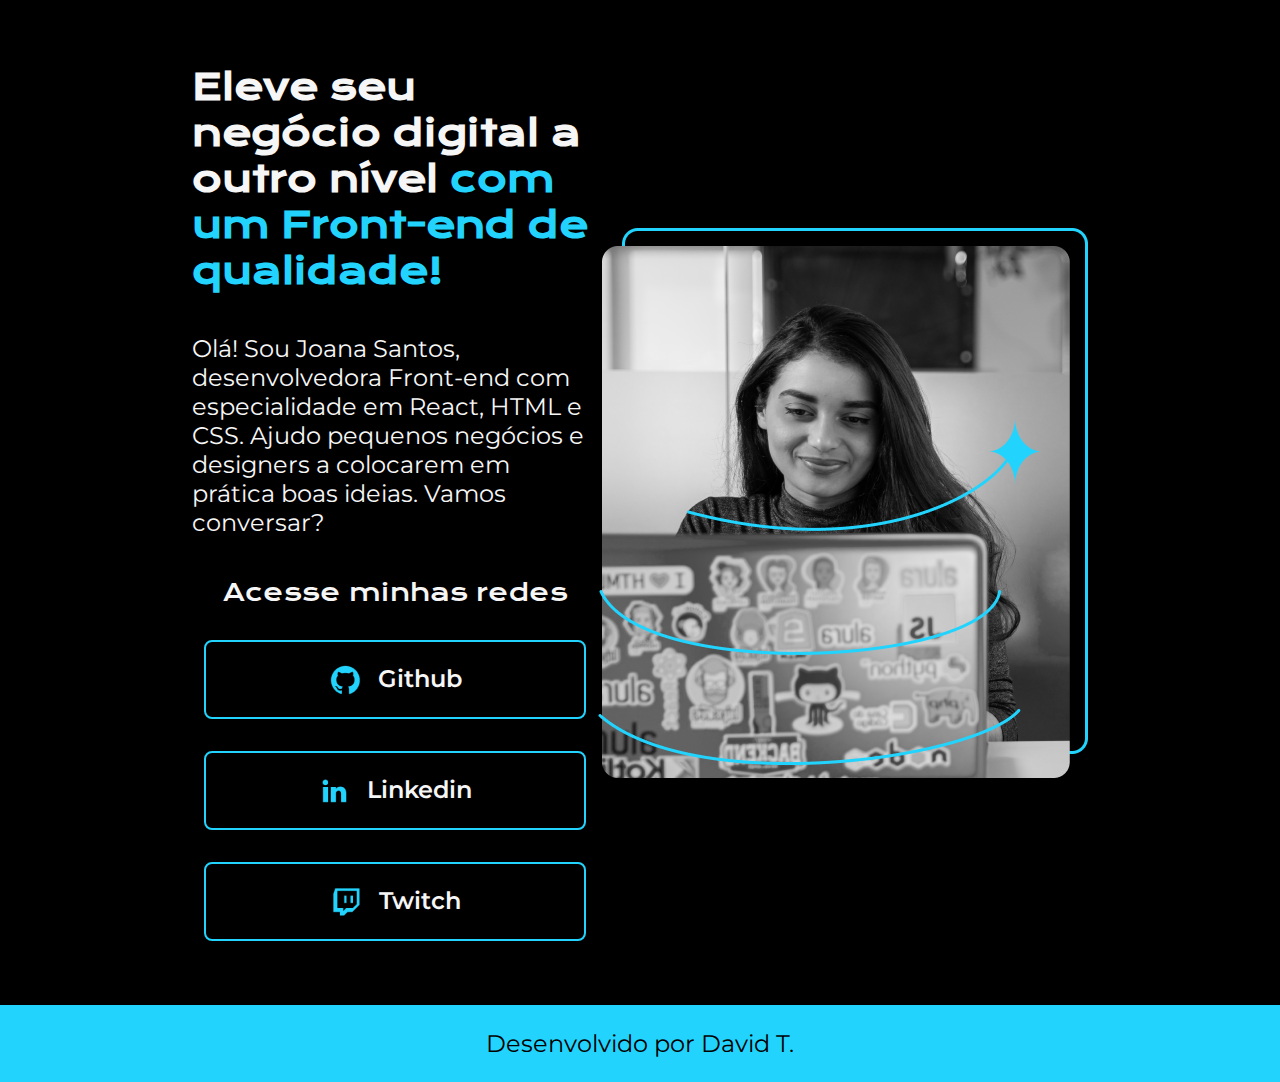
<file: index.html>
<!DOCTYPE html>
<html lang="pt-br">
<head>
    <meta charset="UTF-8">
    <meta http-equiv="X-UA-Compatible" content="IE=edge">
    <meta name="viewport" content="width=device-width, initial-scale=1.0">
    <title>Portfolio</title>
    <link rel="stylesheet" href="style.css">
</head>
<body>
    <header></header>
    <main class="apresentacao">
        <section class="apresentacao__conteudo">
            <h1 class="apresentacao__conteudo__titulo">Eleve seu negócio digital a outro nível <strong class="titulo-destaque">com
                um Front-end de qualidade!</strong></h1>
            <p  class="apresentacao__conteudo__texto">Olá! Sou Joana Santos, desenvolvedora Front-end com especialidade em React, 
                HTML e CSS. Ajudo pequenos negócios e designers a colocarem em prática boas ideias. 
                Vamos conversar?</p>
            <div class="apresentacao__links">
                <h2 class="apresentacao__links_subtitulo">Acesse minhas redes</h2>
                <a class="apresentacao__links__link" href="https://github.com/davidtpires">
                    <img src="./assets/github.png" alt="">
                    Github
                </a>
                <a class="apresentacao__links__link" href="https://www.linkedin.com/in/david-trindade-pires/">
                    <img src="./assets/linkedin.png" alt="">
                    Linkedin
                </a>
                <a class="apresentacao__links__link" href="https://github.com/davidtpires">
                    <img src="./assets/twitch.png" alt="">
                    Twitch
                </a>
            </div>
        </section>
        <img src="./assets/imagem.png" alt="Foto da Joana Santos programando">
    </main>
    <footer class="rodape">
        <p>Desenvolvido por David T.</p>
    </footer>
</body>
</html>
</file>
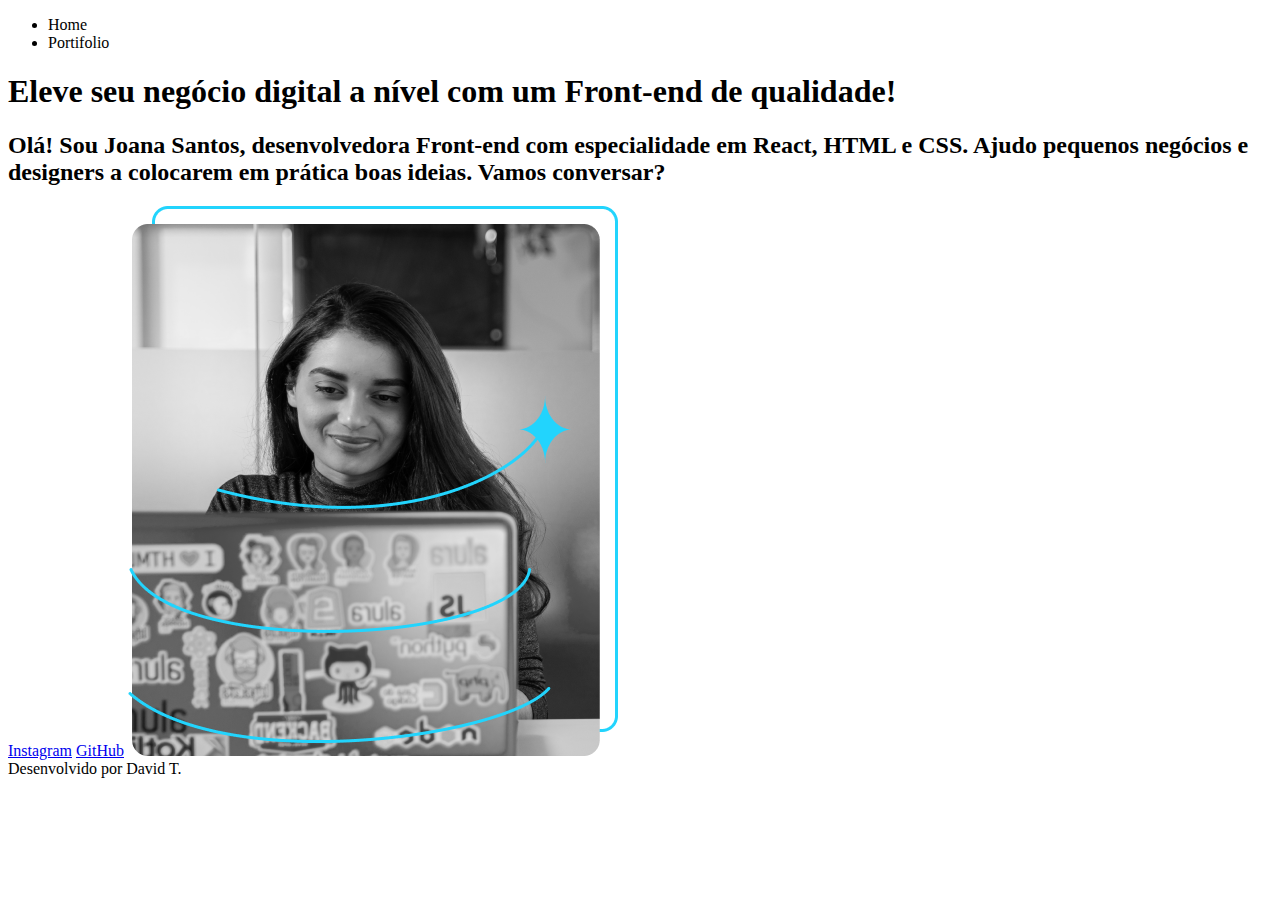
<file: exercicios/exercicio2/index.html>
<!DOCTYPE html>
<html lang="pt-br">
<head>
    <meta charset="UTF-8">
    <meta http-equiv="X-UA-Compatible" content="IE=edge">
    <meta name="viewport" content="width=device-width, initial-scale=1.0">
    <title>Portifolio</title>
    
</head>
<body>
    <header>
        <ul>
            <li>Home</li>
            <li>Portifolio</li>
        </ul>
    </header>
    <main>
        <div>
            <h1>Eleve seu negócio digital a <strong>nível com um Front-end de qualidade!</strong> </h1>
            <h2>Olá! Sou Joana Santos, desenvolvedora Front-end com especialidade em React, HTML e CSS. Ajudo pequenos negócios e designers a colocarem em prática boas ideias. Vamos conversar?</h2>
            <a href="www.instagram.com">Instagram</a>
            <a href="www.github.com">GitHub</a>
            <img src="../../assets/imagem.png" alt="mulher programando">
        </div>
    </main>
    <footer>Desenvolvido por David T.</footer>
</body>
</html>
</file>
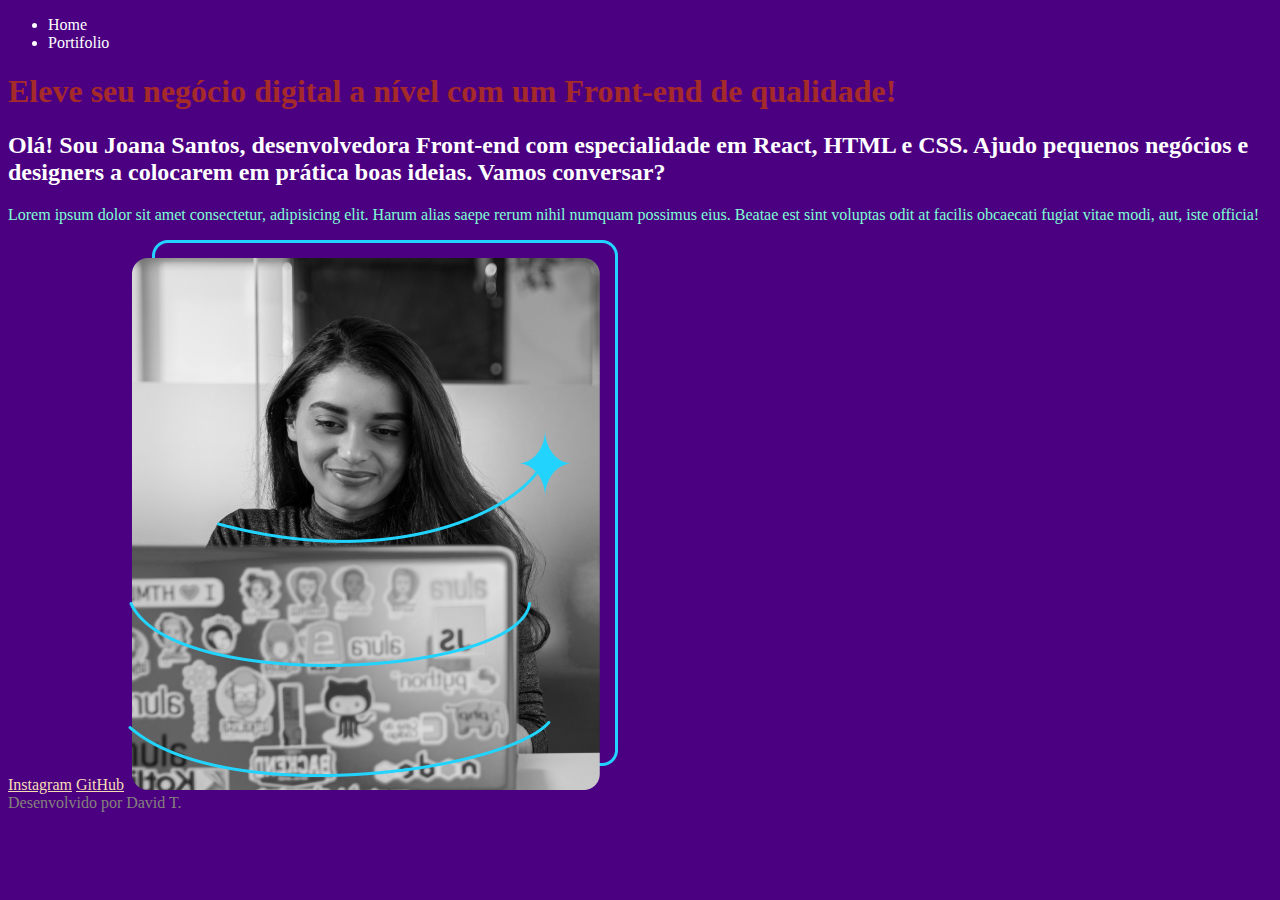
<file: exercicios/exercicio3/index.html>
<!DOCTYPE html>
<html lang="pt-br">
<head>
    <meta charset="UTF-8">
    <meta http-equiv="X-UA-Compatible" content="IE=edge">
    <meta name="viewport" content="width=device-width, initial-scale=1.0">
    <title>Portifolio</title>
    <link rel="stylesheet" href="style.css">
    
</head>
<body>
    <header>
        <ul>
            <li>Home</li>
            <li>Portifolio</li>
        </ul>
    </header>
    <main>
        <div>
            <h1>Eleve seu negócio digital a <strong>nível com um Front-end de qualidade!</strong> </h1>
            <h2>Olá! Sou Joana Santos, desenvolvedora Front-end com especialidade em React, HTML e CSS. Ajudo pequenos negócios e designers a colocarem em prática boas ideias. Vamos conversar?</h2>
            <p>Lorem ipsum dolor sit amet consectetur, adipisicing elit. Harum alias saepe rerum nihil numquam possimus eius. Beatae est sint voluptas odit at facilis obcaecati fugiat vitae modi, aut, iste officia!</p>
            <a href="www.instagram.com">Instagram</a>
            <a href="www.github.com">GitHub</a>
            <img src="../../assets/imagem.png" alt="mulher programando">
        </div>
    </main>
    <footer>Desenvolvido por David T.</footer>
</body>
</html>
</file>
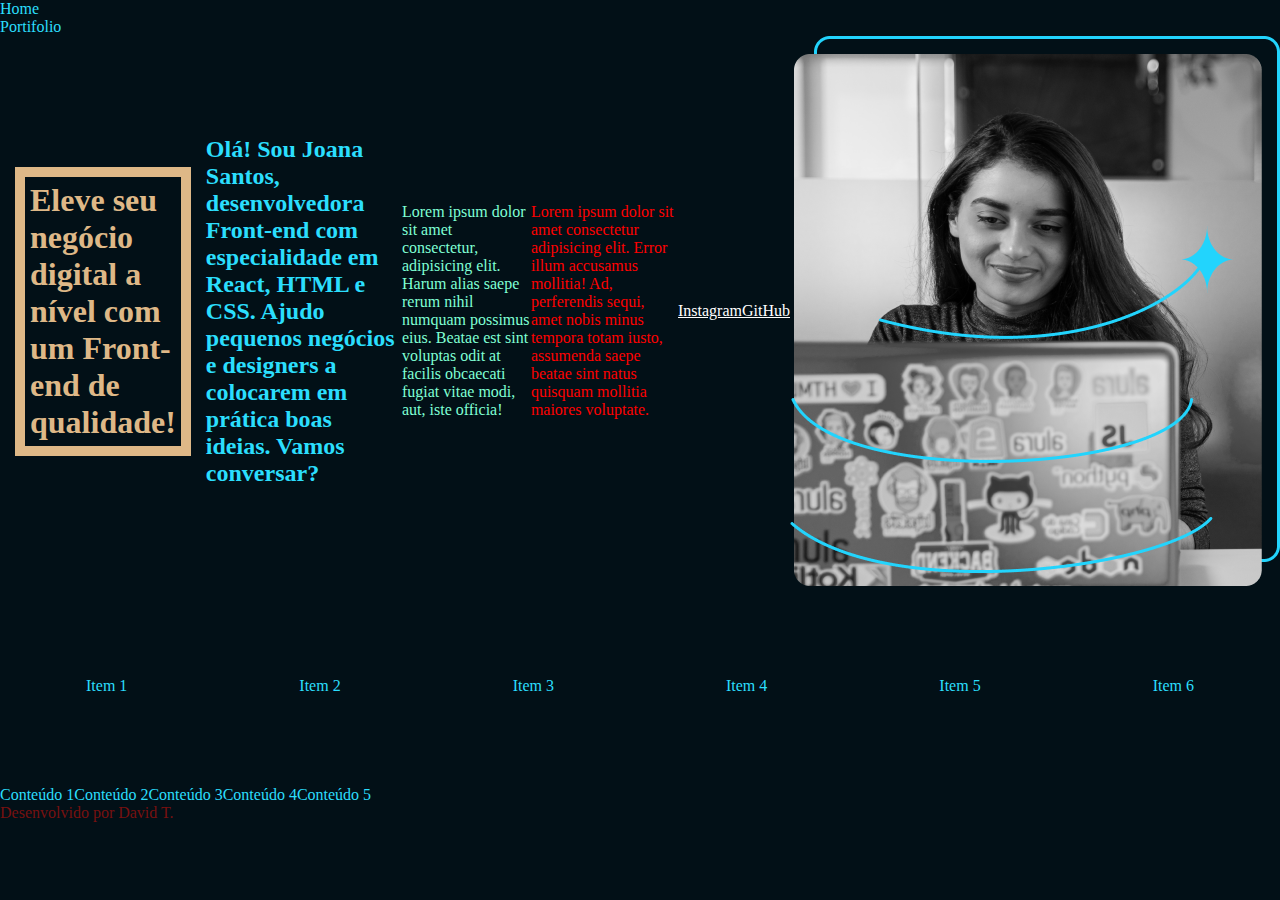
<file: exercicios/exercicio4/index.html>
<!DOCTYPE html>
<html lang="pt-br">
<head>
    <meta charset="UTF-8">
    <meta http-equiv="X-UA-Compatible" content="IE=edge">
    <meta name="viewport" content="width=device-width, initial-scale=1.0">
    <title>Portifolio</title>
    <link rel="stylesheet" href="style.css">
    
</head>
<body>
    <header>
        <ul>
            <li>Home</li>
            <li>Portifolio</li>
        </ul>
    </header>
    <main>
        <div class="apresentacao">
            <h1 class="titulo-blog">Eleve seu negócio digital a <strong>nível com um Front-end de qualidade!</strong> </h1>
            <h2>Olá! Sou Joana Santos, desenvolvedora Front-end com especialidade em React, HTML e CSS. Ajudo pequenos negócios e designers a colocarem em prática boas ideias. Vamos conversar?</h2>
            <p class="texto-destaque">Lorem ipsum dolor sit amet consectetur, adipisicing elit. Harum alias saepe rerum nihil numquam possimus eius. Beatae est sint voluptas odit at facilis obcaecati fugiat vitae modi, aut, iste officia!</p>
            <p class="urgente">Lorem ipsum dolor sit amet consectetur adipisicing elit. Error illum accusamus mollitia! Ad, perferendis sequi, amet nobis minus tempora totam iusto, assumenda saepe beatae sint natus quisquam mollitia maiores voluptate.</p>
            <a href="www.instagram.com">Instagram</a>
            <a href="www.github.com">GitHub</a>
            <img src="../../assets/imagem.png" alt="mulher programando">
        </div>
        <div class="container">
            <div>Item 1</div>
            <div>Item 2</div>
            <div>Item 3</div>
            <div>Item 4</div>
            <div>Item 5</div>
            <div>Item 6</div>
        </div>

        <div class="responsivo-container">
            <div>Conteúdo 1</div>
            <div>Conteúdo 2</div>
            <div>Conteúdo 3</div>
            <div>Conteúdo 4</div>
            <div>Conteúdo 5</div>
          </div>
    </main>
    <footer>Desenvolvido por David T.</footer>
</body>
</html>
</file>
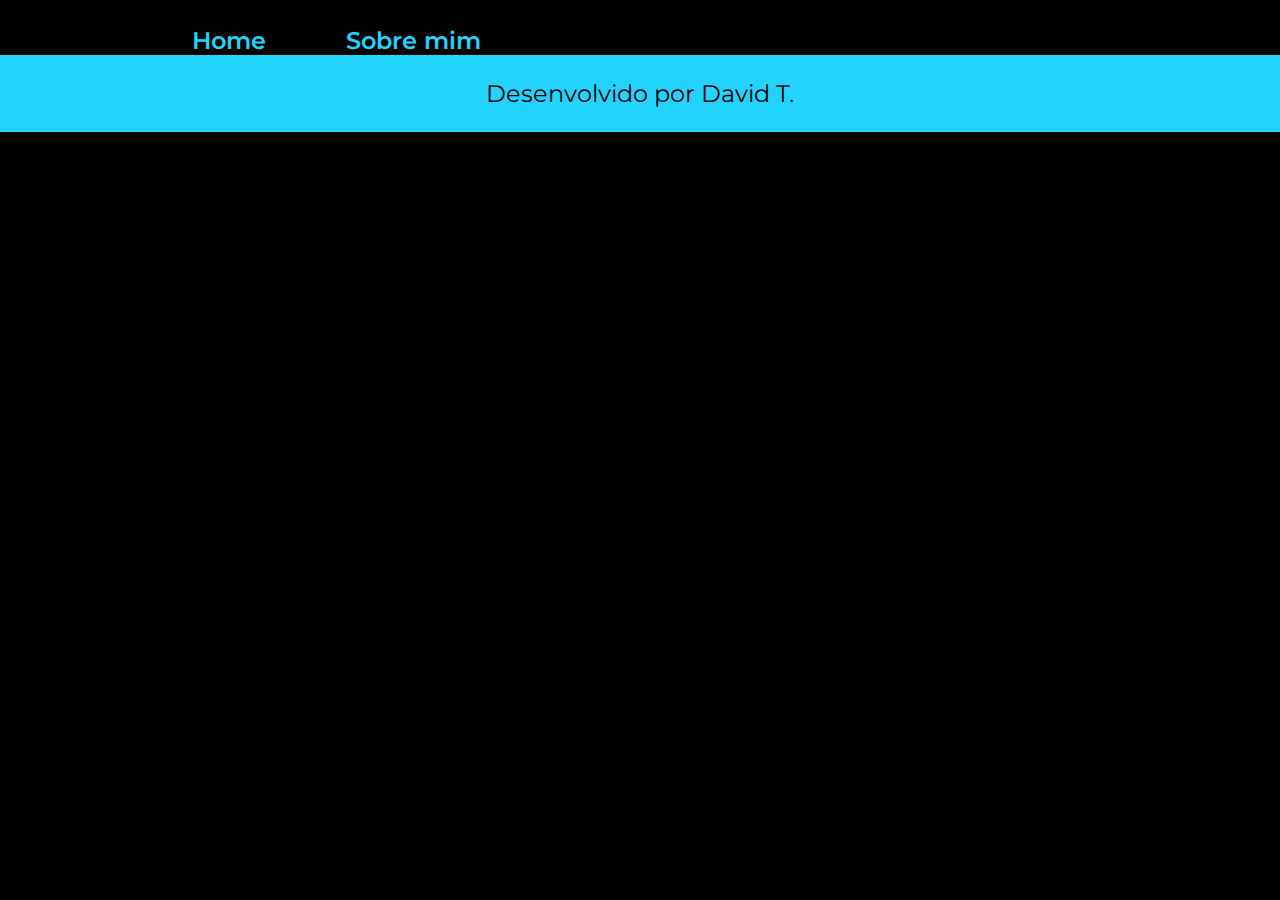
<file: about.html>
<!DOCTYPE html>
<html lang="pt-br">
<head>
    <meta charset="UTF-8">
    <meta name="viewport" content="width=device-width, initial-scale=1.0">
    <title>Sobre mim</title>
    <link rel="stylesheet" href="./styles/style.css">
</head>
<body>
    <header class="cabecalho">
        <nav class="cabecalho__menu">
            <a class="cabecalho__menu__link" href="index.html">Home</a>
            <a class="cabecalho__menu__link" href="about.html">Sobre mim</a>
        </nav>
    </header>
    <main></main>
    <footer class="rodape">
        <p>Desenvolvido por David T.</p>
    </footer>
</body>
</html>
</file>
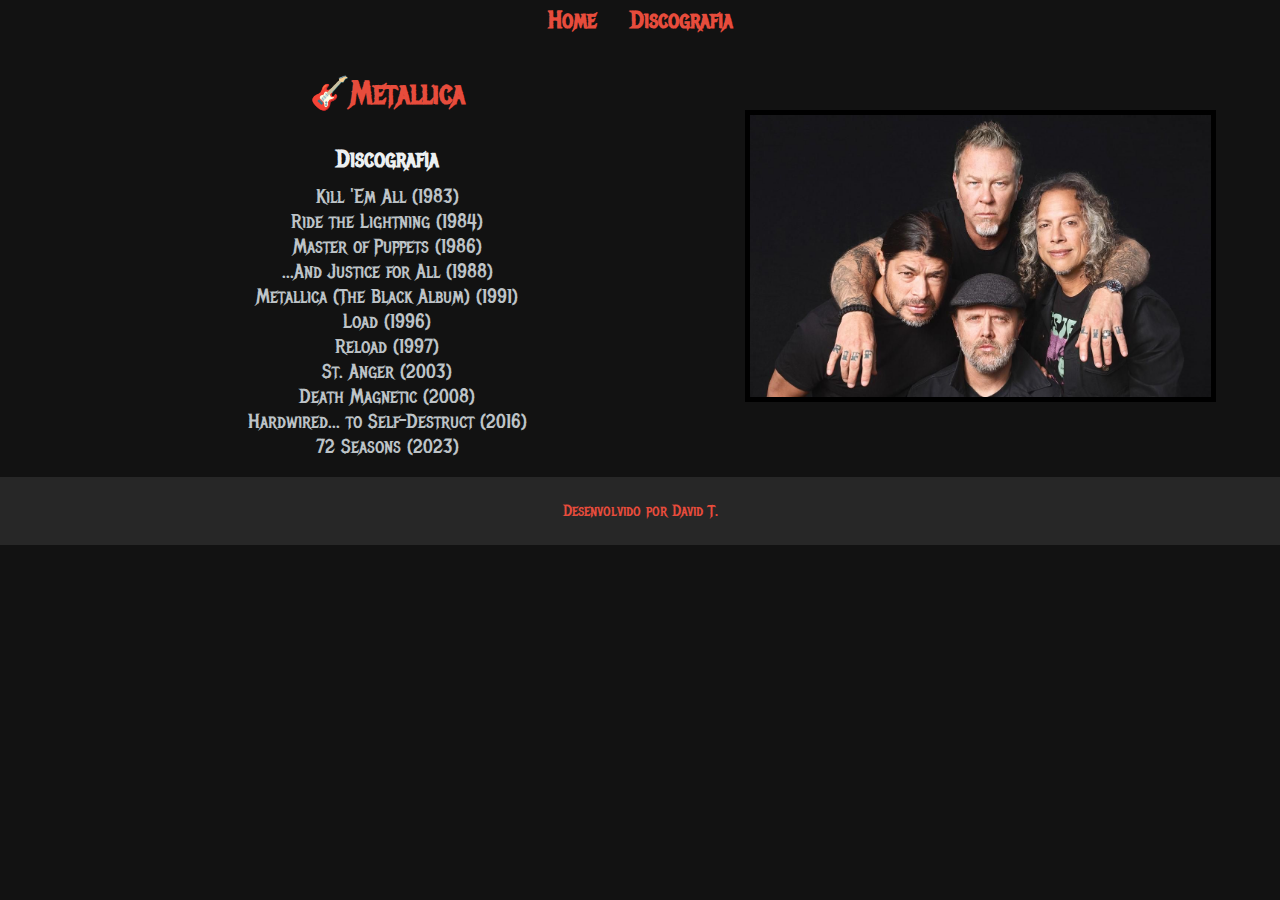
<file: exercicios/main/discography.html>
<!DOCTYPE html>
<html lang="pt-br">
<head>
    <meta charset="UTF-8">
    <meta name="viewport" content="width=device-width, initial-scale=1.0">
    <title>Discografia</title>
    <link rel="stylesheet" href="style/style.css">
</head>
<body>
    <header class="cabecalho">
        <nav class="cabecalho__menu">
            <a href="index.html" class="cabecalho__menu__link">Home</a>
            <a href="discography.html" class="cabecalho__menu__link">Discografia</a>
        </nav>
    </header>
    <main>
        <section class="apresentacao">
            <div class="apresentacao__conteudo">
                <h1 class="titulo-blog">🎸Metallica</strong> </h1>
                <h2 class="subtitulo-blog">Discografia</h2>
                <ul class="apresentacao__conteudo__discografia">
                    <li><strong>Kill 'Em All</strong> (1983)</li>
                    <li><strong>Ride the Lightning</strong> (1984)</li>
                    <li><strong>Master of Puppets</strong> (1986)</li>
                    <li><strong>...And Justice for All</strong> (1988)</li>
                    <li><strong>Metallica (The Black Album)</strong> (1991)</li>
                    <li><strong>Load</strong> (1996)</li>
                    <li><strong>Reload</strong> (1997)</li>
                    <li><strong>St. Anger</strong> (2003)</li>
                    <li><strong>Death Magnetic</strong> (2008)</li>
                    <li><strong>Hardwired... to Self-Destruct</strong> (2016)</li>
                    <li><strong>72 Seasons</strong> (2023)</li>
                </ul>                
            </div>
            <img src="./assets/metallica-1.jpg" class="apresentacao__imagem" alt="Imagem banda Metallica">
            
        </section>
    </main>

    <footer class="rodape">Desenvolvido por David T.</footer>
</body>
</html>
</file>
<file: style.css>
@import url('https://fonts.googleapis.com/css2?family=Krona+One&family=Montserrat:ital,wght@0,100..900;1,100..900&display=swap');


* {
    margin: 0;
    padding: 0;
}

body {
    /* height: 100vh; */
    box-sizing: border-box;
    background-color: #000000;
    color: #F6F6F6;
}

.cabecalho {
    padding: 2% 0 0 15%;
}

.cabecalho__menu {
    display: flex;
    gap: 80px;
}

.cabecalho__menu__link {
    font-family: 'Montserrat', sans-serif;
    font-size: 24px;
    font-weight: 600;
    color: #22D4FD;
    text-decoration: none;
}

.apresentacao {
    padding: 5% 15%;
    display: flex;
    align-items: center;
    justify-content: space-between;
}

.apresentacao__conteudo {
    width: 615px;
    display: flex;
    flex-direction: column;
    gap: 40px;
}

.apresentacao__conteudo__titulo {
    font-size: 36px;
    font-family: 'Krona One', sans-serif;
}

.titulo-destaque {
    color: #22D4FD;
}

.apresentacao__conteudo__texto {
    font-size: 24px;
    font-family: 'Montserrat', sans-serif;
}

.apresentacao__links {
    display: flex;
    flex-direction: column;
    justify-content: space-between;
    align-items: center;
    gap: 32px;
}

.apresentacao__links_subtitulo {
    font-family: 'Krona One', sans-serif;
    font-weight: 400;
    font-size: 24px;

}

.apresentacao__links__link {
    /* background-color: #22D4FD; */
    display: flex;
    justify-content: center;
    gap: 16px;
    border: 2px solid #22D4FD;
    width: 378px;
    text-align: center;
    border-radius: 8px;
    font-family: 'Montserrat', sans-serif;
    font-size: 24px;
    font-weight: 600;
    padding: 21.5px 0;
    text-decoration: none;
    color: #F6F6F6;       
}

.apresentacao__links__link:hover {
    background-color: #272727;
}

.rodape {
    padding: 24px;
    color: #000000;
    background-color: #22D4FD;
    text-align: center;
    font-family: 'Montserrat', sans-serif;
    font-size: 24px;
    font-weight: 400;
}
</file>
<file: exercicios/exercicio3/style.css>
body {
    background-color: indigo;
    color: white;
}

h1 {
    color: brown;
}

p {
    color: aquamarine;
}

footer {
    color: #86817b;
}

a {
    color: wheat;
}
</file>
<file: exercicios/exercicio4/style.css>
* {
    margin: 0;
    padding: 0;
}

body {
    /* Deixar do tamanho da tela do dispositivo */
    height: 100vh;
    background-color: #021017;
    color: #2BDEFD;
    /* Elementos não ultrapassem os limites; */
    box-sizing: border-box;
}



h1 {
    color: #ffffff;
    margin: 15px;
    border: 10px solid ;
    padding: 5px;
}

p {
    color: #ffffff;
}

footer {
    color: #771010;
}

a {
    color: #ffffff;
}

.texto-destaque {
    color: aquamarine;
}

.titulo-blog {
    color: burlywood;
}

.urgente {
    color: red;
}

.apresentacao {
    display: flex;
    align-items: center;
    justify-content: space-between;
    
}

.container {
    display: flex;
    align-items: center;
    height: 200px;
    justify-content: space-around;
}

.responsivo-container {
    display: flex;
    flex-direction: row;
    flex-wrap: nowrap;
  }
</file>
<file: styles/style.css>
@import url('https://fonts.googleapis.com/css2?family=Krona+One&family=Montserrat:ital,wght@0,100..900;1,100..900&display=swap');

:root {
    --cor-primaria: #000000;
    --cor-secundaria: #F6F6F6;
    --cor-terciaria: #22D4FD;
    --cor-hover: #272727;

    --fonte-primaria: 'Krona One', sans-serif;
    --fonte-secundaria: 'Montserrat', sans-serif;
}

* {
    margin: 0;
    padding: 0;
}

body {
    box-sizing: border-box;
    background-color: var(--cor-primaria);
    color: var(--cor-secundaria);
}

.cabecalho {
    padding: 2% 0 0 15%;
}

.cabecalho__menu {
    display: flex;
    gap: 80px;
}

.cabecalho__menu__link {
    font-family: var(--fonte-secundaria);
    font-size: 1.5rem;
    font-weight: 600;
    color: var(--cor-terciaria);
    text-decoration: none;
}

.apresentacao {
    padding: 5% 15%;
    display: flex;
    align-items: center;
    justify-content: space-between;
    gap: 82px;
}

.apresentacao__conteudo {
    width: 50%;
    display: flex;
    flex-direction: column;
    gap: 40px;
}

.apresentacao__conteudo__titulo {
    font-size: 2.25rem;
    font-family: var(--fonte-primaria);
}

.titulo-destaque {
    color: var(--cor-terciaria);
}

.apresentacao__conteudo__texto {
    font-size: 1.5rem;
    font-family: var(--fonte-secundaria);
}

.apresentacao__links {
    display: flex;
    flex-direction: column;
    justify-content: space-between;
    align-items: center;
    gap: 32px;
}

.apresentacao__links_subtitulo {
    font-family: var(--fonte-primaria);
    font-weight: 400;
    font-size: 1.5rem;

}

.apresentacao__links__navegacao {
    display: flex;
    justify-content: center;
    gap: 16px;
    border: 2px solid var(--cor-terciaria);
    width: 50%;
    text-align: center;
    border-radius: 8px;
    font-family: var(--fonte-secundaria);
    font-size: 1.5rem;
    font-weight: 600;
    padding: 21.5px 0;
    text-decoration: none;
    color: var(--cor-secundaria);       
}

.apresentacao__links__link:hover {
    background-color: var(--cor-hover);
}

.apresentacao__imagem {
    width: 50%;
}

.rodape {
    padding: 24px;
    color: var(--cor-primaria);
    background-color: var(--cor-terciaria);
    text-align: center;
    font-family: var(--fonte-secundaria);
    font-size: 1.5rem;
    font-weight: 400;
}

@media (max-width: 1200px) {
    .apresentacao {
        flex-direction: column-reverse;
    }
}
</file>
<file: exercicios/main/style/style.css>
@import url('https://fonts.googleapis.com/css2?family=Metal+Mania&family=Poppins:ital,wght@0,100;0,200;0,300;0,400;0,500;0,600;0,700;0,800;0,900;1,100;1,200;1,300;1,400;1,500;1,600;1,700;1,800;1,900&display=swap');

:root {
 --cor-primaria: #121212; 
 --cor-secundaria: #e74c3c;
 --cor-terciaria: #ecf0f1;
 --cor-quartriaria: #bdc3c7;
 --cor-sombra: #361313;
 --cor-quintriaria: #272727;
 --fonte-principal: "Metal Mania", system-ui;
}


* {
    margin: 0;
    padding: 0;
}



body {
    /* Deixar do tamanho da tela do dispositivo */
    /* height: 100vh; */
    background-color: var(--cor-primaria);
    /* Elementos não ultrapassem os limites; */
    box-sizing: border-box;
    font-family: var(--fonte-principal);
    font-weight: 200;
    font-style: normal;
}

.cabecalho__menu {
    display: flex;
    justify-content: center;
    align-items: center;
    gap: 24px;
}

.cabecalho__menu__link {
    text-decoration: none;
    font-size: 1.5rem;
    font-weight: 600;
    color: var(--cor-secundaria);
    padding: 5px;
}

.cabecalho__menu__link:hover {
    color: var(--cor-sombra);
    cursor: pointer;
    padding: 5px;
}


.titulo-blog {
    color: var(--cor-terciaria) ;
    margin: 1rem;
    text-align: center;
    padding: 5px;
}

.subtitulo-blog {
    color: var(--cor-terciaria);
    text-align: center;
}

footer {
    color: var(--cor-secundaria);
    text-align: center;
}

a {
    color: var(--cor-terciaria);
}

.texto-destaque {
    color: var(--cor-quartriaria);
    font-size: 1.5rem;
    text-align: justify;
    margin: 10px 0px;
}

.titulo-blog {
    color: var(--cor-secundaria);
    font-size: 2rem;
}

.apresentacao {
    padding: 1% 5%;
    display: flex;
    align-items: center;
    justify-content: space-between;
    gap: 35px;
    
}

.apresentacao__conteudo {
    width: 60%;
    display: flex;
    flex-direction: column;
    gap: 10px;
}

.apresentacao__conteudo__discografia {
    list-style-type: none;
    text-align: center;
    color: var(--cor-quartriaria);
    font-size: 1.25rem;
    
}

.apresentacao__imagem {
    height: 30%;
    width: 40%;
    border: solid black 5px;

}

.navegacao {
    display: flex;
    align-items: center;
    justify-content: center;
    color: var(--cor-quartriaria);
    font-size: 1.5rem;
    
}

.navegacao__item {
    margin: 10px;
    list-style-type: none;
}

.apresentacao__links {
    display: flex;
    flex-direction: column;
    justify-content: space-between;
    align-items: center;
    gap: 20px;
}

.apresentacao__links__subtitulo {
    color: rgb(207, 200, 200);
}

.apresentacao__links__navegacao{
    /* background-color: #e74c3c; */
    display: flex;
    align-items: center;
    justify-content: center;
    gap: 16px;
    color: var(--cor-terciaria);
    width: 70%;
    text-align: center;
    border-radius: 5px;
    border: solid 3px #361313;
    font-size: 1.5rem;
    font-weight: 100;
    text-decoration: none;
    padding: 21.5px 0;
    /* margin: 5px; */   
}

.apresentacao__links__navegacao:hover {
    background-color: var(--cor-primaria);
    border: solid 3px var(--cor-secundaria);
    cursor: alias;
}

.rodape {
    padding: 24px;
    color: var(--cor-secundaria);
    background-color: var(--cor-quintriaria);
    text-align: center;
    font-weight: 400;
    margin-top: 5px;
}

@media (max-width: 1000px) {
    .apresentacao {
        flex-direction: column-reverse;
        gap: 5px;
    }

    .apresentacao__imagem {
        width: 60%;
    }

    .apresentacao__conteudo {
        width: auto;
    }

    .titulo-blog {
        padding: 1px;
        margin: 0px;
    }
}
</file>
